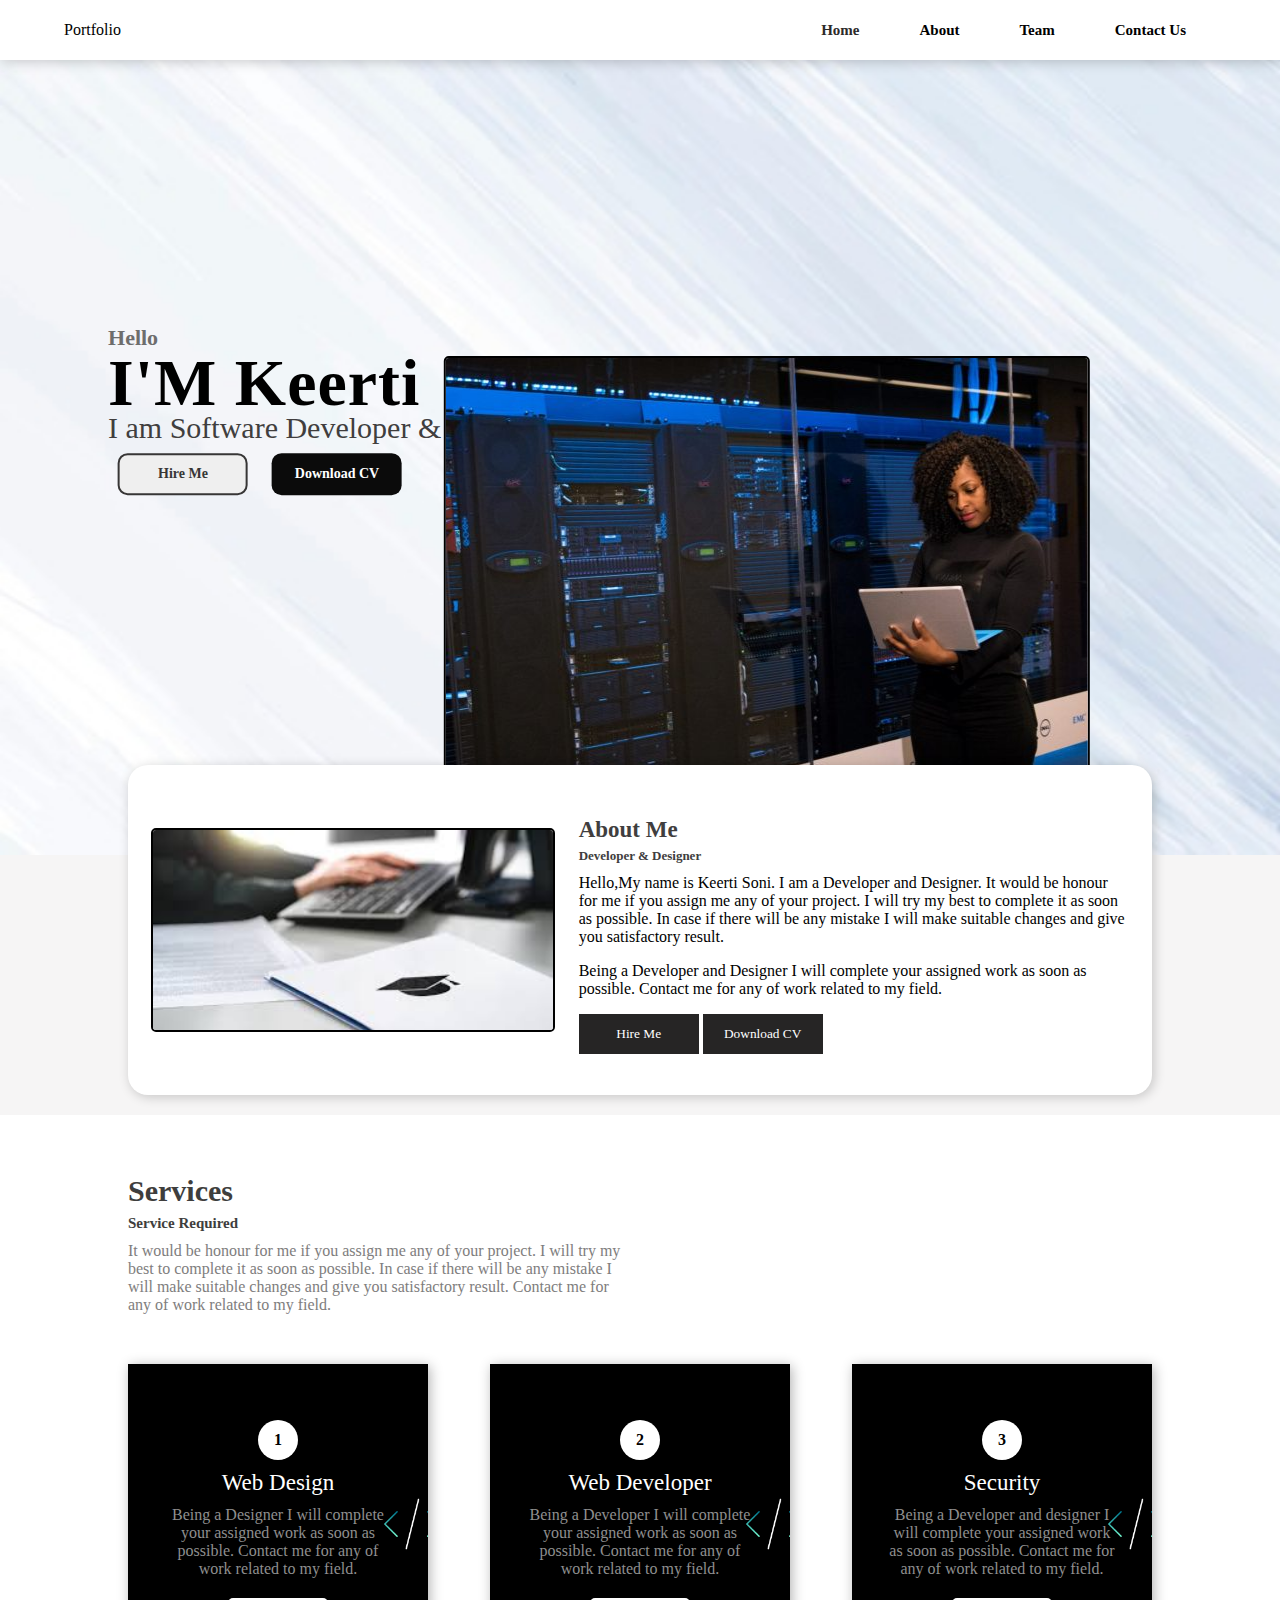
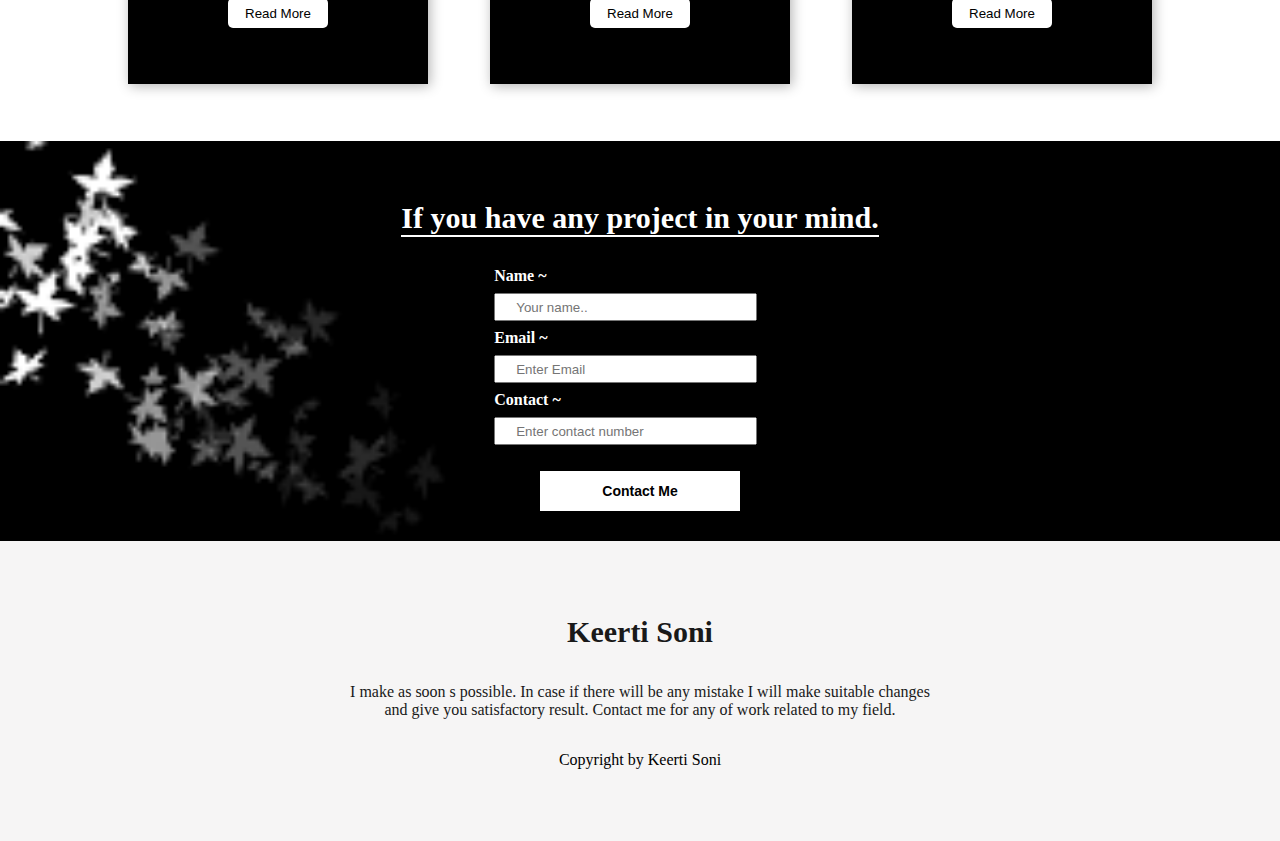
<file: Project_2/websitee/index.html>
<!DOCTYPE html>
<html>
<head>
<meta charset="utf-8">
<title>Personal Website</title>
<link rel="stylesheet" href="style.css">
</head>
<body>
 <section>
      <nav>
      <a herf="#" class="head"> Portfolio</a>
      <ul>
      <li><a herf="#" class="column">Home</a></li>
      <li><a herf="#">About</a></li>
      <li><a herf="#">Team</a></li>
      <li><a herf="#">Contact Us</a></li>
      </ul>
      </nav>

      <div class="text-container">
          <p>Hello</p>
          <p>I'M Keerti</p>
          <p>I am Software Developer & Designer</p>
           <button class="hire-btn">Hire Me</button>
          <button class="down-cv">Download CV</button>
          
      </div>
       <img src="engineerign-DS.jpg"  class="images" alt="images">
      </section>
      <div class="about-container">
           <img src="images.jpg">
           <div class="about-text">
               <p>About Me</p>
               <p>Developer & Designer</p>
               <p>Hello,My name is Keerti Soni. I am a Developer and Designer. 
                   It would be honour for me if you assign me any of your project.
                    I will try my best to complete it as soon as possible. 
                    In case if there will be any mistake I will make suitable changes and give you satisfactory result.</p>
               <p>Being a Developer and Designer I will complete your assigned
                   work as soon as possible. Contact me for any of work related 
                   to my field.
               </p>
               <button> Hire Me</button>
               <button>Download CV  </button>
           </div>
      </div>
     <div class="services">
         <div class="services-text">
             <p>Services</p>
             <p>Service Required</p>
             <p>It would be honour for me if you assign me any of your project.
                I will try my best to complete it as soon as possible. 
                In case if there will be any mistake I will make suitable changes and give you satisfactory result. 
                Contact me for any of work related to my field.</p>
         </div>
         <div class="box-container">
            <div class="box-1">
                <span>1</span>
                <p class="heading">Web Design</p>
                <p class="details">Being a Designer  I will complete your assigned
                    work as soon as possible. Contact me for any of work related 
                    to my field.</p>
                    <button>Read More</button>
            </div>
            <div class="box-2">
                <span>2</span>
                <p class="heading">Web Developer</p>
                <p class="details">Being a Developer  I will complete your assigned
                    work as soon as possible. Contact me for any of work related 
                    to my field.</p>
                    <button>Read More</button>
            </div>
            <div class="box-3">
                <span>3</span>
                <p class="heading">Security</p>
                <p class="details">Being a Developer and designer I will complete your assigned
                    work as soon as possible. Contact me for any of work related 
                    to my field.</p>
                    <button>Read More</button>
            </div>
         </div>
     </div> 
     <div class="contact-me">
         <p>If you have any project in your mind.</p>
         <form>
            <label class="fname"><b>Name ~ </b></label>
                <input type="text" id="fname" name="firstname" placeholder="Your name..">
                <br>
                 <label class="email"><b>Email ~ </b></label>
                <input type="text" placeholder="Enter Email" name="email" id="email" required>
                <br>
                <label class="Contact"><b>Contact ~ </b></label>
                <input type="text" placeholder="Enter contact number" name="mobile" maxlength="10" required>
                <br>
                 </form>
          <br>
         <button>Contact Me</button>
     </div>
     <footer>
         <p>Keerti Soni</p>
         <p> I make as soon s possible. In case if there will be any mistake I will make suitable changes and give you satisfactory result. 
            Contact me for any of work related to my field. </p>
            <p>Copyright by Keerti Soni</p>
     </footer>
</body>
</html>
</file>
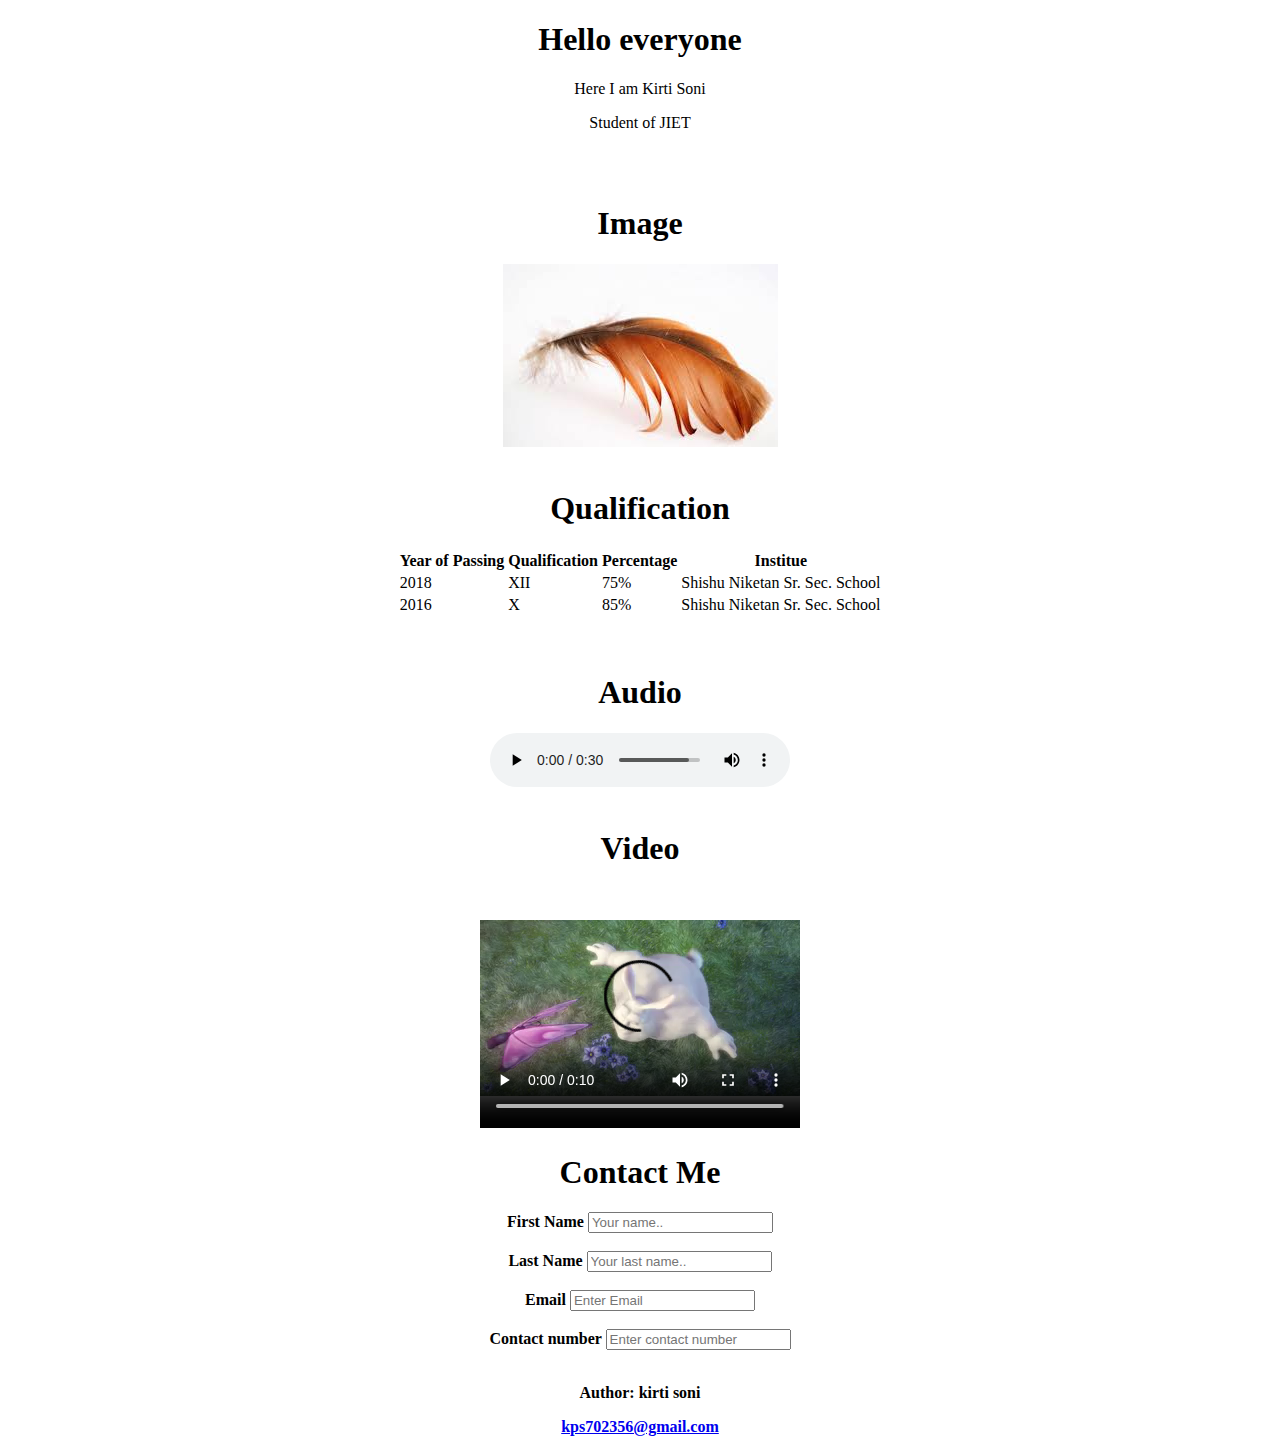
<file: Project_1/portfolio.html>
<!DOCTYPE html>
<html>
<head>
<title>Portfolio</title>
</head>
<body>
  <center>
<article>
  <header>
    <h1>Hello everyone</h1>
    <p>Here I am Kirti Soni</p>
    <p>Student of JIET</p>
  </header>
  </article>
  <br>
  <br>
  <h1>Image</h1>

  <object data="download.jpg"></object>


  <br>
  <br>
  <h1>Qualification</h1>

  <table >
    <tr>
      <th>Year of Passing</th>
      <th>Qualification</th>
      <th>Percentage</th>
      <th>Institue</th>
    </tr>
    <tr>
      <td>2018</td>
      <td>XII</td>
      <td>75%</td>
      <td>Shishu Niketan Sr. Sec. School</td>
    </tr>
    <tr>
      <td>2016</td>
      <td>X</td>
      <td>85%</td>
      <td>Shishu Niketan Sr. Sec. School</td>
    </tr>
  </table>
  <br>
  <br>


  <h1>Audio</h1>

  <audio controls>
     <source src="happy tree.mp3" type="audio/mp3">
  Your browser does not support the audio element.
  </audio>
  <br>
  <br>
  

  <h1>Video</h1>

  <video width="320" height="240" controls>
    <source src="mov_bbb.mp4" type="video/mp4">
  Your browser does not support the video tag.
  </video>

  <h1>Contact Me</h1>

<div class="container">
  <form action="#">

    <label for="fname"><b>First Name</label>
    <input type="text" id="fname" name="firstname" placeholder="Your name..">
    <br>
    <br>

    <label for="lname"><b>Last Name</label>
    <input type="text" id="lname" name="lastname" placeholder="Your last name..">
    <br>
    <br>

     <label for="email"><b>Email</b></label>
    <input type="text" placeholder="Enter Email" name="email" id="email" required>
    <br>
    <br>

    <label for="Contact"><b>Contact number</b></label>
    <input type="text" placeholder="Enter contact number" name="mobile" maxlength="10" required>
    <br>
    <br>

    <footer>
  <p>Author: kirti soni</p>
  <p><a href="mailto:kps702356@gmail.com">kps702356@gmail.com</a></p>
</footer>
</center>
</body>
</file>
<file: Project_2/websitee/style.css>
@charset "utf-8";

body{
    background-color:#f6f5f5;
    margin:0px;
    padding:0px;
}
ul{
    list-style:none;
}
a{
    text-decoration:none;
}
section{
    width:100%;
    height:95vh;
    background-image:url("bg\ image.jpg");
    background-repeat:no-repeat;
    background-size:cover;
}

nav{
    display: flex;
    justify-content: space-between;
    align-items: center;
    height:60px;
    background-color:#FFFFFF;
    box-shadow:2px 2px 12px rgba(0,0,0,0.2);
    padding:0px 5%;
    
}
ul{
    display: flex;
}
nav ul{
    display: flex;
}

nav ul li a{
    margin:30px ;
    font-family: myraid pro regular;
    font-size:15px;
    columns: #505050;
    font-weight: 700;
}
.head{
    font-family: RoadTest;
    color:#000000;
    font: size 22px;;
}
.column{
    font-size:bold;
    color:#2d2a2a;
}
.text-container p:nth-child(1){
    font-family:calibri;
    font-weight:bold;
    color:#6d6d6d;
    font-size:22px;

}
.text-container p:nth-child(2){
    font-family:calibri;
    font-weight:bold;
    letter-spacing:1px;
    color:#000000;
    font-size:66px;
}
.text-container p:nth-child(3){
    font-family:myraid pro regular;
    color:#403e3e;
    font-size:30px;
}
.text-container p{
     line-height:0px;
     margin:45px 0px 25px;
}
.text-container{
    position: absolute;
    left: 13%;
    top:42%;
    transform:translate(-13%, -42%);
}
.text-container button{
    width:130px;
    height:42px;
    border-radius:10px;
    font-family:calibr;
    font-weight:bold;
    font-size:14px;
    outline:none;
    margin:0px 10px;
}
.hire-btn{
    border:2px solid #373636;
    color:#373636;
}
.down-cv{
    background-color:#0b0b0b;
    color:#FFFFFF;
    border:none;
}
button:active{
    transform:scale(1.1);
}
.images{
    height:500px;
    position: absolute;
    bottom:40px;
    left:70%;
    transform:translateX(-70%);
    border: 2px solid black;
  border-radius: 5px;
}
.about-container{
    width:80%;
    height:330px;
    background-color:#FFFFFF;
    border-radius:20px;
    box-shadow: 2px 2px 12px rgba(0,0,0,0.2);
    display: flex;
    margin:-7% auto 20px auto;
    position: relative;
    justify-content: space-evenly;
    align-items: center;
}
.about-container img{
    height:200px;
    border: 2px solid black;
  border-radius: 5px;
}
.about-text{
    width:550px;
}
.about-text p:nth-child(1){
    color:#403e3e;
    font-family: myraid pro;
    font-weight:bold;
    font-size:23px;
    line-height:0px;
}
.about-text p:nth-child(2){
    color:#3e3d3d;
    font-family: myraid pro;
    font-weight:bold;
    font-size:13px;
    line-height:5px;
}
.about-text p:nth-child(3)
.about-text p:nth-child(4){
    color:#7e7d7d;
    font-family: calibri;
    font-size:16px;
}
.about-text button{
    width:120px;
    height: 40px;
    color: #FFFFFF;
    outline:none;
    border:none;
    font-family: calibri;
    background-color:#262525;
}
.services{
    height:600px;
    background-color: #FFFFFF;
    padding:2% 10% 0px 10%;
    
}
.services-text p:nth-child(1){
    color:#3e3e3d;
    font-family: calibri;
    font-weight:bold;
    font-size:30px;
    line-height:0px;
}
.services-text p:nth-child(2){
    color:#3e3e3d;
    font-family: calibri;
    font-weight:bold;
    font-size:15px;
    line-height:5px;
}
.services-text p:nth-child(3){
    color:#7e7d7d;
    font-family: calibri;
}
.services-text{
width:500px;
    margin:50px 0px;
} 
.box-1, .box-2, .box-3{
    width:300px;
    height:320px;
    background-repeat:no-repeat;
    background-size:cover;
    box-shadow: 2px 2px 12px rgba(0,0,0,0.3);
    display: flex;
    justify-content: center;
    align-items: center;
    flex-direction: column;
}
.box-container{
    display:flex;
    justify-content: space-between;
    }
    .box-1{
        background-image: url("service\ 1.1.png");
    }
    .box-2{
        background-image: url("service\ 1.1.png");
    }
    .box-3{
        background-image: url("service\ 1.1.png");
    }
    .box-1 span,
    .box-2 span,
    .box-3 span{
        width:40px;
        height: 40px;
        border-radius:50%;
        background-color:#FFFFFF;
        display: flex;
        justify-content: center;
        align-items: center;
        font-family:calibri;
        font-weight:bold;
    }
    .box-1 p:nth-child(2),
    .box-2 p:nth-child(2),
    .box-3 p:nth-child(2){
        color: #FFFFFF;
        font-family: calibri;
        font-size: 23px;
        line-height:0px;
    }
    .box-1 p:nth-child(3),
    .box-2 p:nth-child(3),
    .box-3 p:nth-child(3){
        font-family: calibri;
        text-align: center;
        width:230px;
        margin: 0px 0px 20px 0px;
        color:#8f8f8f;
    }
    .box-1 button,
    .box-2 button,
    .box-3 button{
        width:100px;
        height:30px;
        background-color: #FFFFFF;
        border:none;
        outline: none;
        border-radius:5px;
    }
    input[type=text] {
        width: 90%;
        padding: 12px 20px;
        margin: 8px 0;
        box-sizing: border-box;
        height: 10px;
        
      }
      .fname, .email, .Contact{
          color:#FFFFFF;
      }

    .contact-me{
        width:100%;
        height: 400px;
        background-image: url("images.png");
        background-size: cover;
        background-repeat: no-repeat;
        display: flex;
        flex-direction: column;
        justify-content: center;
        align-items: center;
    }
    .contact-me p{
        color: #FFFFFF;
        font-size: 30px;
        font-family: calibri;
        font-weight: bold;
        border-bottom:2px solid #FFFFFF;
    }
    .contact-me button{
        width:200px;
        height:40px;
        background-color: #FFFFFF;
        outline:none;
        border: none;
        font-size:14px;
        font-weight: bold;
    }
    footer{
        height: 300px;
        display: flex;
        flex-direction: column;
        justify-content: center;
        align-items: center;
        position: relative;
    }
    footer p{
        font-family: calibri;
    }
    footer p:nth-child(1){

        font-size:30px;
        font-weight: bold;
        color: #191919;
        line-height:10px;
    }
    footer p:nth-child(2){

        font-size:16px;
        color: #191919;
        width:600px;
        text-align: center;
     }
     .copyright{
         color:#565555;
         font-size:15px;
         position: absolute;
         left:50%;
         bottom: 10px;
         transform: translateX(-50%);
         }
</file>
